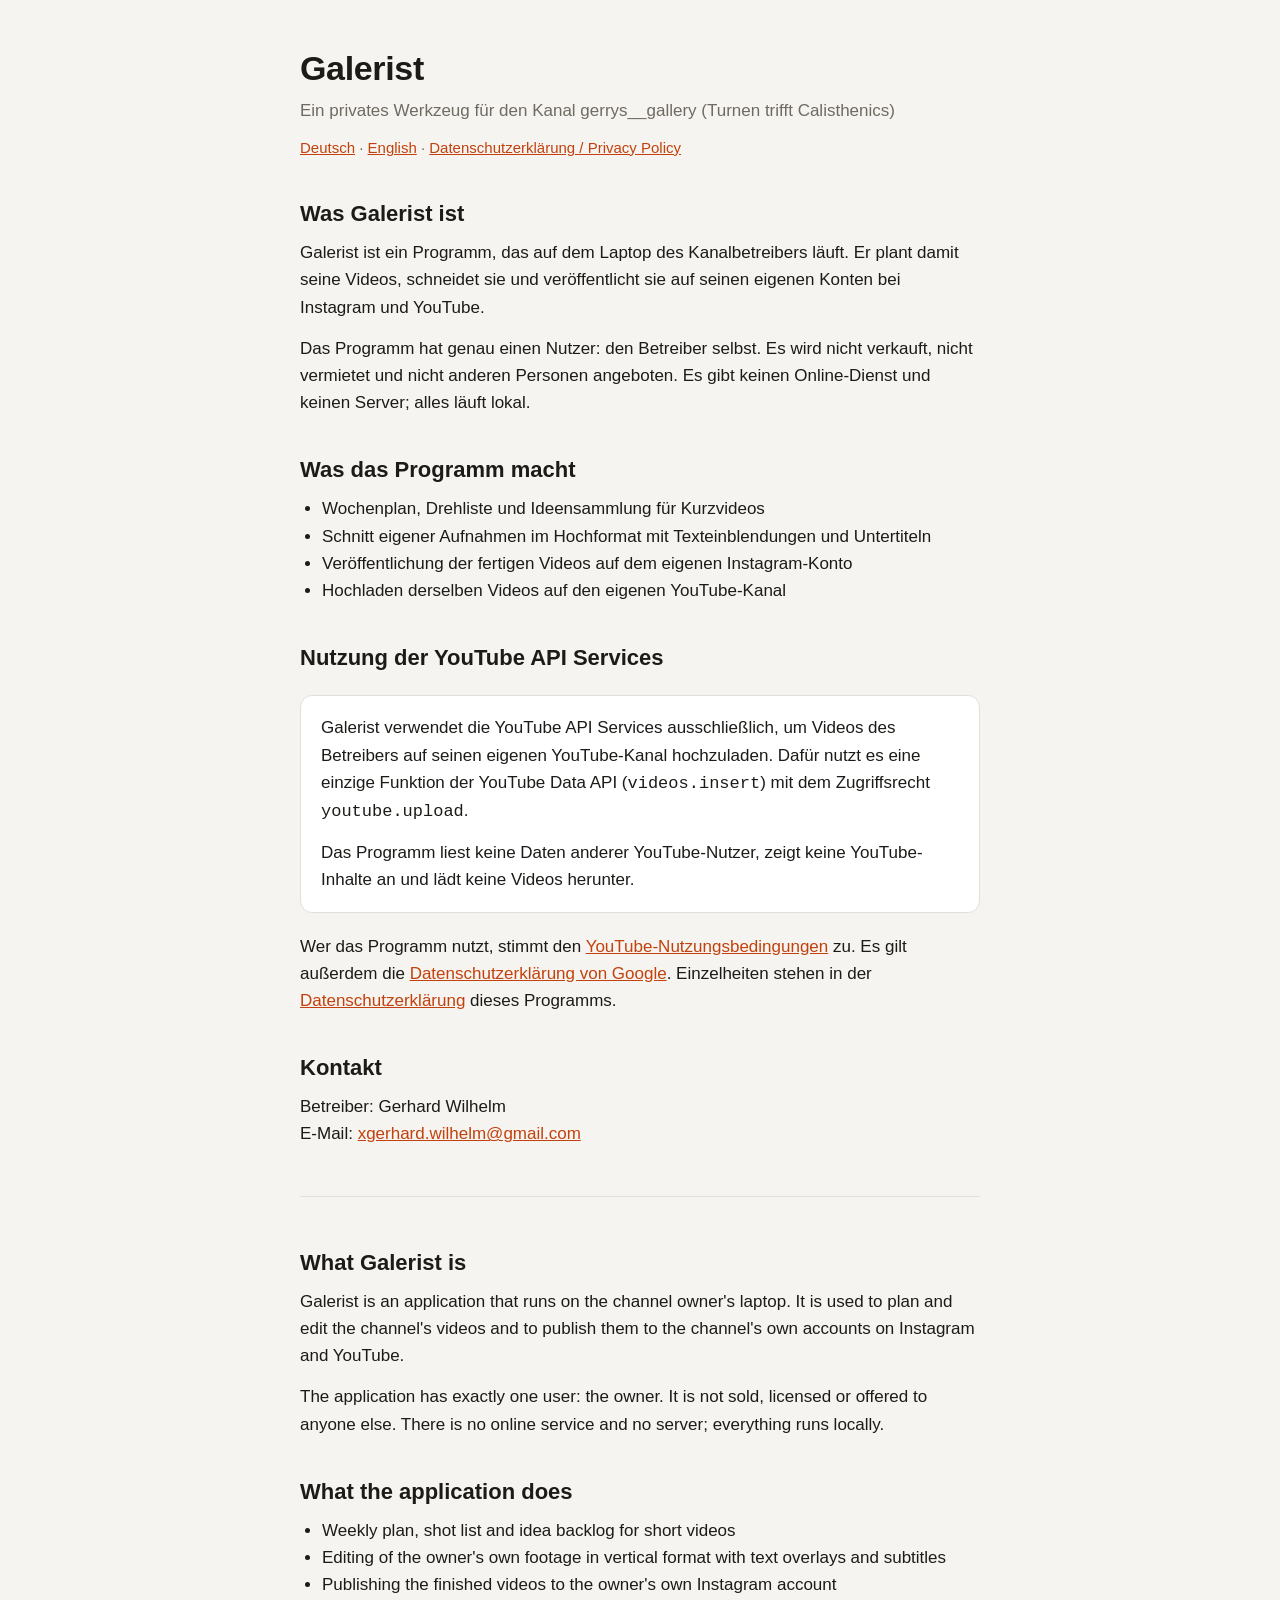
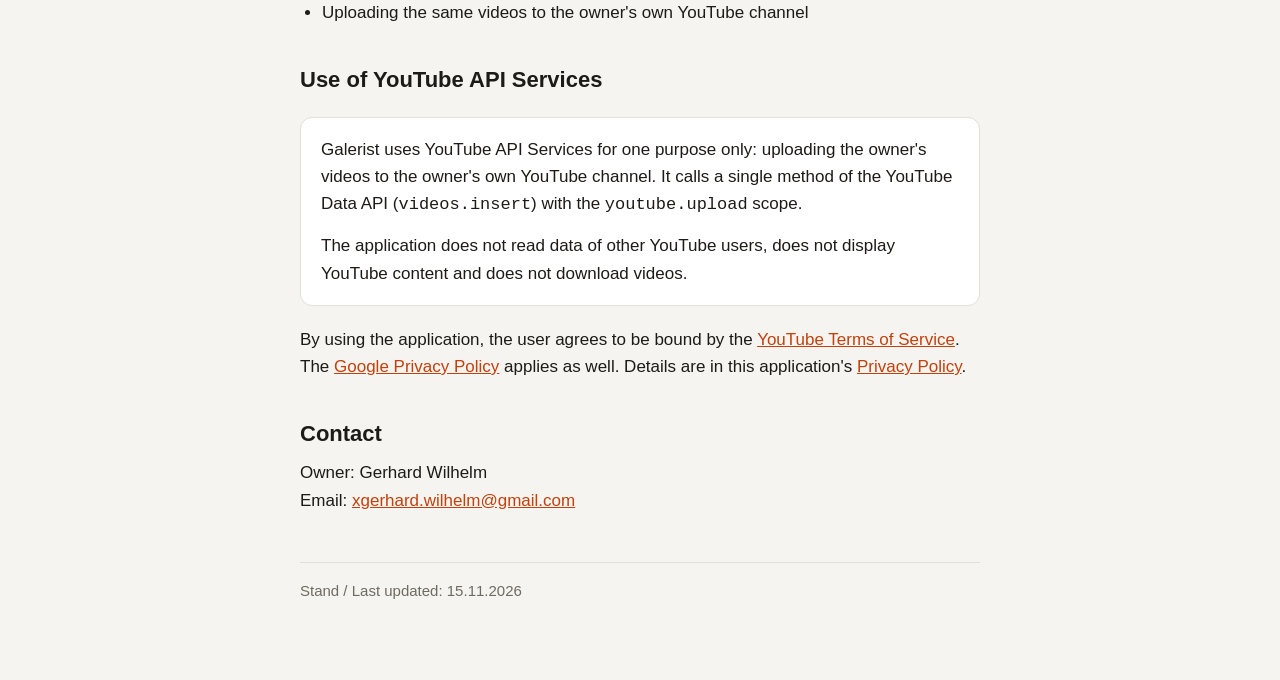
<file: index.html>
<!doctype html>
<html lang="de">
<head>
  <meta charset="utf-8">
  <meta name="viewport" content="width=device-width, initial-scale=1">
  <title>Galerist</title>
  <meta name="description" content="Galerist ist ein privates Werkzeug, mit dem der Betreiber des Kanals gerrys__gallery seine eigenen Videos plant, schneidet und veröffentlicht.">
  <link rel="stylesheet" href="style.css">
</head>
<body>
<main>
  <header class="seite">
    <h1>Galerist</h1>
    <p class="unterzeile">Ein privates Werkzeug für den Kanal gerrys__gallery (Turnen trifft Calisthenics)</p>
    <p class="sprachen"><a href="#deutsch">Deutsch</a> · <a href="#english">English</a> ·
      <a href="datenschutz.html">Datenschutzerklärung / Privacy Policy</a></p>
  </header>

  <section id="deutsch" lang="de">
    <h2>Was Galerist ist</h2>
    <p>Galerist ist ein Programm, das auf dem Laptop des Kanalbetreibers läuft. Er plant damit seine
      Videos, schneidet sie und veröffentlicht sie auf seinen eigenen Konten bei Instagram und YouTube.</p>
    <p>Das Programm hat genau einen Nutzer: den Betreiber selbst. Es wird nicht verkauft, nicht vermietet und
      nicht anderen Personen angeboten. Es gibt keinen Online-Dienst und keinen Server; alles läuft lokal.</p>

    <h2>Was das Programm macht</h2>
    <ul>
      <li>Wochenplan, Drehliste und Ideensammlung für Kurzvideos</li>
      <li>Schnitt eigener Aufnahmen im Hochformat mit Texteinblendungen und Untertiteln</li>
      <li>Veröffentlichung der fertigen Videos auf dem eigenen Instagram-Konto</li>
      <li>Hochladen derselben Videos auf den eigenen YouTube-Kanal</li>
    </ul>

    <h2>Nutzung der YouTube API Services</h2>
    <div class="kasten">
      <p>Galerist verwendet die YouTube API Services ausschließlich, um Videos des Betreibers auf seinen
        eigenen YouTube-Kanal hochzuladen. Dafür nutzt es eine einzige Funktion der YouTube Data API
        (<code>videos.insert</code>) mit dem Zugriffsrecht <code>youtube.upload</code>.</p>
      <p>Das Programm liest keine Daten anderer YouTube-Nutzer, zeigt keine YouTube-Inhalte an und lädt keine
        Videos herunter.</p>
    </div>
    <p>Wer das Programm nutzt, stimmt den
      <a href="https://www.youtube.com/t/terms">YouTube-Nutzungsbedingungen</a> zu. Es gilt außerdem die
      <a href="https://www.google.com/policies/privacy">Datenschutzerklärung von Google</a>. Einzelheiten stehen
      in der <a href="datenschutz.html">Datenschutzerklärung</a> dieses Programms.</p>

    <h2>Kontakt</h2>
    <p>Betreiber: Gerhard Wilhelm<br>
      E-Mail: <a href="mailto:xgerhard.wilhelm@gmail.com">xgerhard.wilhelm@gmail.com</a></p>
  </section>

  <hr>

  <section id="english" lang="en">
    <h2>What Galerist is</h2>
    <p>Galerist is an application that runs on the channel owner's laptop. It is used to plan and edit the channel's
      videos and to publish them to the channel's own accounts on Instagram and YouTube.</p>
    <p>The application has exactly one user: the owner. It is not sold, licensed or offered to anyone
      else. There is no online service and no server; everything runs locally.</p>

    <h2>What the application does</h2>
    <ul>
      <li>Weekly plan, shot list and idea backlog for short videos</li>
      <li>Editing of the owner's own footage in vertical format with text overlays and subtitles</li>
      <li>Publishing the finished videos to the owner's own Instagram account</li>
      <li>Uploading the same videos to the owner's own YouTube channel</li>
    </ul>

    <h2>Use of YouTube API Services</h2>
    <div class="kasten">
      <p>Galerist uses YouTube API Services for one purpose only: uploading the owner's videos to the owner's own
        YouTube channel. It calls a single method of the YouTube Data API (<code>videos.insert</code>) with the
        <code>youtube.upload</code> scope.</p>
      <p>The application does not read data of other YouTube users, does not display YouTube content and does
        not download videos.</p>
    </div>
    <p>By using the application, the user agrees to be bound by the
      <a href="https://www.youtube.com/t/terms">YouTube Terms of Service</a>. The
      <a href="https://www.google.com/policies/privacy">Google Privacy Policy</a> applies as well. Details are
      in this application's <a href="datenschutz.html#english">Privacy Policy</a>.</p>

    <h2>Contact</h2>
    <p>Owner: Gerhard Wilhelm<br>
      Email: <a href="mailto:xgerhard.wilhelm@gmail.com">xgerhard.wilhelm@gmail.com</a></p>
  </section>

  <footer>Stand / Last updated: 15.11.2026</footer>
</main>
</body>
</html>
</file>
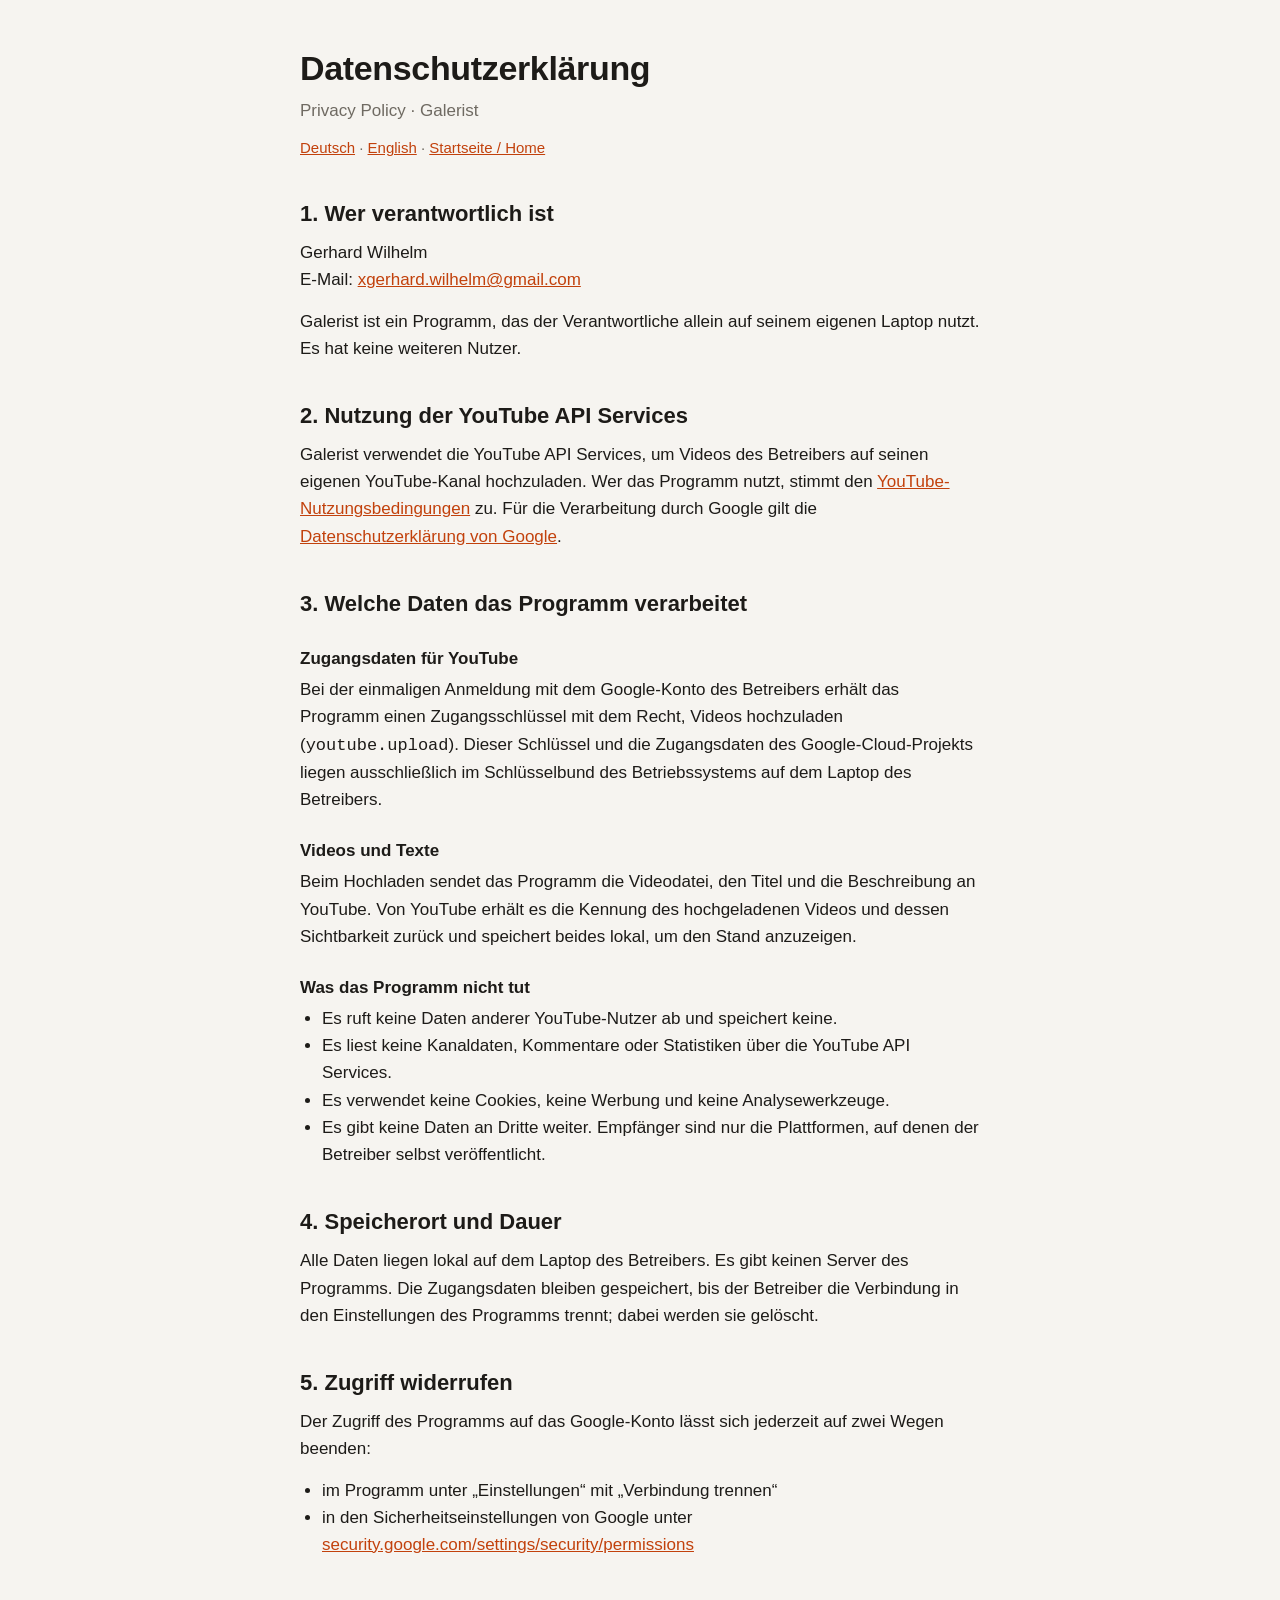
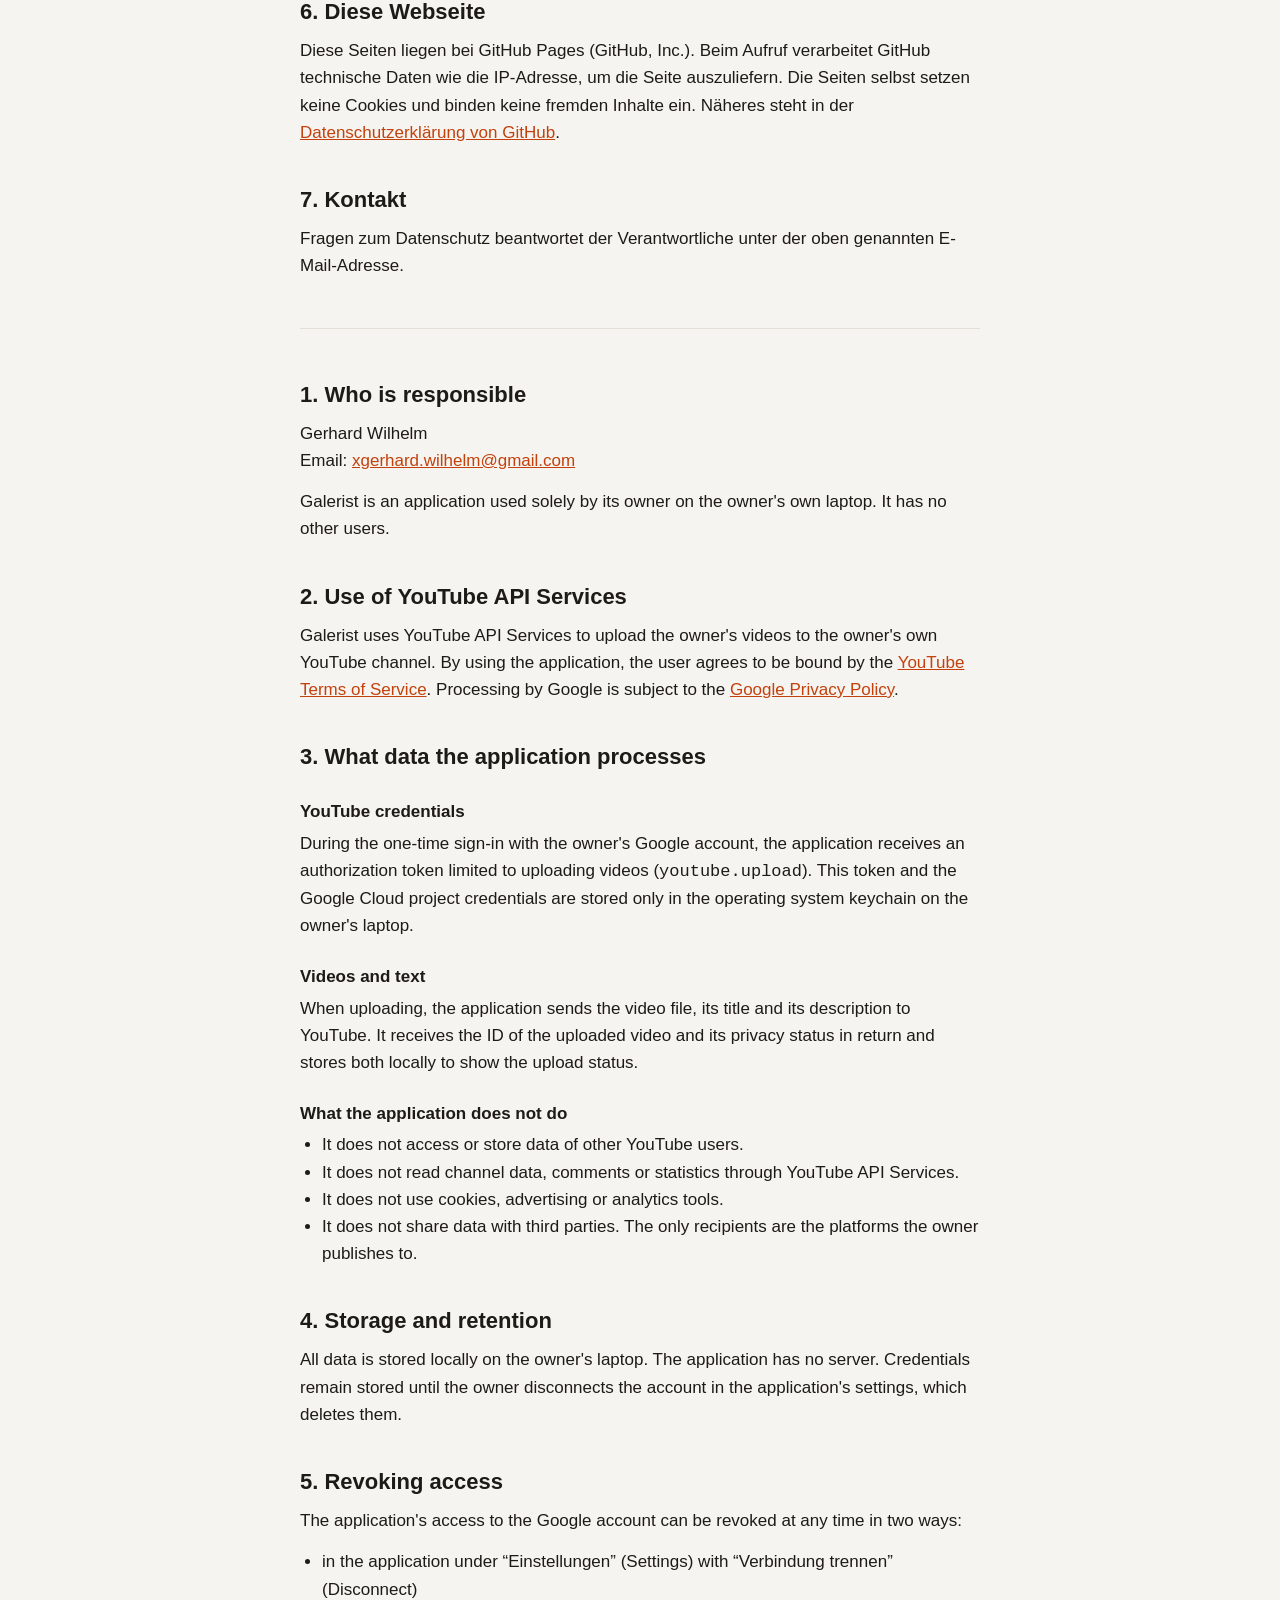
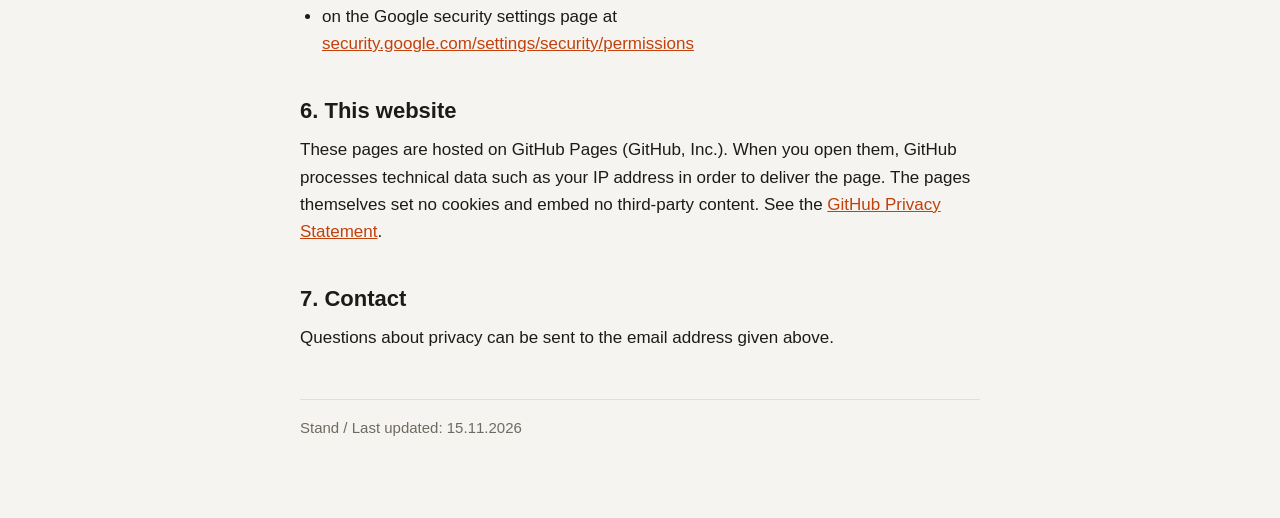
<file: datenschutz.html>
<!doctype html>
<html lang="de">
<head>
  <meta charset="utf-8">
  <meta name="viewport" content="width=device-width, initial-scale=1">
  <title>Datenschutzerklärung / Privacy Policy · Galerist</title>
  <link rel="stylesheet" href="style.css">
</head>
<body>
<main>
  <header class="seite">
    <h1>Datenschutzerklärung</h1>
    <p class="unterzeile">Privacy Policy · Galerist</p>
    <p class="sprachen"><a href="#deutsch">Deutsch</a> · <a href="#english">English</a> ·
      <a href="index.html">Startseite / Home</a></p>
  </header>

  <section id="deutsch" lang="de">
    <h2>1. Wer verantwortlich ist</h2>
    <p>Gerhard Wilhelm<br>E-Mail: <a href="mailto:xgerhard.wilhelm@gmail.com">xgerhard.wilhelm@gmail.com</a></p>
    <p>Galerist ist ein Programm, das der Verantwortliche allein auf seinem eigenen Laptop nutzt. Es hat
      keine weiteren Nutzer.</p>

    <h2>2. Nutzung der YouTube API Services</h2>
    <p>Galerist verwendet die YouTube API Services, um Videos des Betreibers auf seinen eigenen
      YouTube-Kanal hochzuladen. Wer das Programm nutzt, stimmt den
      <a href="https://www.youtube.com/t/terms">YouTube-Nutzungsbedingungen</a> zu. Für die Verarbeitung durch
      Google gilt die <a href="https://www.google.com/policies/privacy">Datenschutzerklärung von Google</a>.</p>

    <h2>3. Welche Daten das Programm verarbeitet</h2>
    <h3>Zugangsdaten für YouTube</h3>
    <p>Bei der einmaligen Anmeldung mit dem Google-Konto des Betreibers erhält das Programm einen
      Zugangsschlüssel mit dem Recht, Videos hochzuladen (<code>youtube.upload</code>). Dieser Schlüssel und die
      Zugangsdaten des Google-Cloud-Projekts liegen ausschließlich im Schlüsselbund des Betriebssystems auf dem
      Laptop des Betreibers.</p>
    <h3>Videos und Texte</h3>
    <p>Beim Hochladen sendet das Programm die Videodatei, den Titel und die Beschreibung an YouTube. Von YouTube
      erhält es die Kennung des hochgeladenen Videos und dessen Sichtbarkeit zurück und speichert beides lokal,
      um den Stand anzuzeigen.</p>
    <h3>Was das Programm nicht tut</h3>
    <ul>
      <li>Es ruft keine Daten anderer YouTube-Nutzer ab und speichert keine.</li>
      <li>Es liest keine Kanaldaten, Kommentare oder Statistiken über die YouTube API Services.</li>
      <li>Es verwendet keine Cookies, keine Werbung und keine Analysewerkzeuge.</li>
      <li>Es gibt keine Daten an Dritte weiter. Empfänger sind nur die Plattformen, auf denen der Betreiber
        selbst veröffentlicht.</li>
    </ul>

    <h2>4. Speicherort und Dauer</h2>
    <p>Alle Daten liegen lokal auf dem Laptop des Betreibers. Es gibt keinen Server des Programms. Die
      Zugangsdaten bleiben gespeichert, bis der Betreiber die Verbindung in den Einstellungen des Programms
      trennt; dabei werden sie gelöscht.</p>

    <h2>5. Zugriff widerrufen</h2>
    <p>Der Zugriff des Programms auf das Google-Konto lässt sich jederzeit auf zwei Wegen beenden:</p>
    <ul>
      <li>im Programm unter „Einstellungen“ mit „Verbindung trennen“</li>
      <li>in den Sicherheitseinstellungen von Google unter
        <a href="https://security.google.com/settings/security/permissions">security.google.com/settings/security/permissions</a></li>
    </ul>

    <h2>6. Diese Webseite</h2>
    <p>Diese Seiten liegen bei GitHub Pages (GitHub, Inc.). Beim Aufruf verarbeitet GitHub technische Daten wie
      die IP-Adresse, um die Seite auszuliefern. Die Seiten selbst setzen keine Cookies und binden keine
      fremden Inhalte ein. Näheres steht in der
      <a href="https://docs.github.com/de/site-policy/privacy-policies/github-general-privacy-statement">Datenschutzerklärung von GitHub</a>.</p>

    <h2>7. Kontakt</h2>
    <p>Fragen zum Datenschutz beantwortet der Verantwortliche unter der oben genannten E-Mail-Adresse.</p>
  </section>

  <hr>

  <section id="english" lang="en">
    <h2>1. Who is responsible</h2>
    <p>Gerhard Wilhelm<br>Email: <a href="mailto:xgerhard.wilhelm@gmail.com">xgerhard.wilhelm@gmail.com</a></p>
    <p>Galerist is an application used solely by its owner on the owner's own laptop. It has no other users.</p>

    <h2>2. Use of YouTube API Services</h2>
    <p>Galerist uses YouTube API Services to upload the owner's videos to the owner's own YouTube channel. By using
      the application, the user agrees to be bound by the
      <a href="https://www.youtube.com/t/terms">YouTube Terms of Service</a>. Processing by Google is subject to
      the <a href="https://www.google.com/policies/privacy">Google Privacy Policy</a>.</p>

    <h2>3. What data the application processes</h2>
    <h3>YouTube credentials</h3>
    <p>During the one-time sign-in with the owner's Google account, the application receives an authorization
      token limited to uploading videos (<code>youtube.upload</code>). This token and the Google Cloud project
      credentials are stored only in the operating system keychain on the owner's laptop.</p>
    <h3>Videos and text</h3>
    <p>When uploading, the application sends the video file, its title and its description to YouTube. It
      receives the ID of the uploaded video and its privacy status in return and stores both locally to show
      the upload status.</p>
    <h3>What the application does not do</h3>
    <ul>
      <li>It does not access or store data of other YouTube users.</li>
      <li>It does not read channel data, comments or statistics through YouTube API Services.</li>
      <li>It does not use cookies, advertising or analytics tools.</li>
      <li>It does not share data with third parties. The only recipients are the platforms the owner
        publishes to.</li>
    </ul>

    <h2>4. Storage and retention</h2>
    <p>All data is stored locally on the owner's laptop. The application has no server. Credentials remain
      stored until the owner disconnects the account in the application's settings, which deletes them.</p>

    <h2>5. Revoking access</h2>
    <p>The application's access to the Google account can be revoked at any time in two ways:</p>
    <ul>
      <li>in the application under “Einstellungen” (Settings) with “Verbindung trennen” (Disconnect)</li>
      <li>on the Google security settings page at
        <a href="https://security.google.com/settings/security/permissions">security.google.com/settings/security/permissions</a></li>
    </ul>

    <h2>6. This website</h2>
    <p>These pages are hosted on GitHub Pages (GitHub, Inc.). When you open them, GitHub processes technical
      data such as your IP address in order to deliver the page. The pages themselves set no cookies and embed
      no third-party content. See the
      <a href="https://docs.github.com/en/site-policy/privacy-policies/github-general-privacy-statement">GitHub Privacy Statement</a>.</p>

    <h2>7. Contact</h2>
    <p>Questions about privacy can be sent to the email address given above.</p>
  </section>

  <footer>Stand / Last updated: 15.11.2026</footer>
</main>
</body>
</html>
</file>
<file: style.css>
:root {
  --grund: #f6f4f0;
  --flaeche: #ffffff;
  --text: #1d1b18;
  --leise: #6f6a62;
  --linie: #e3dfd7;
  --akzent: #c2410c;
  color-scheme: light dark;
}
@media (prefers-color-scheme: dark) {
  :root {
    --grund: #161513;
    --flaeche: #211f1c;
    --text: #efece6;
    --leise: #a19b91;
    --linie: #36332e;
    --akzent: #fb923c;
  }
}
* { box-sizing: border-box; }
body {
  margin: 0;
  background: var(--grund);
  color: var(--text);
  font: 17px/1.6 -apple-system, BlinkMacSystemFont, "Segoe UI", Helvetica, Arial, sans-serif;
}
main { max-width: 720px; margin: 0 auto; padding: 48px 20px 80px; }
header.seite { margin-bottom: 32px; }
h1 { font-size: 34px; line-height: 1.2; margin: 0 0 8px; letter-spacing: -0.01em; }
h2 { font-size: 22px; margin: 36px 0 8px; }
h3 { font-size: 17px; margin: 24px 0 4px; }
p, ul { margin: 0 0 14px; }
ul { padding-left: 22px; }
a { color: var(--akzent); }
.unterzeile { color: var(--leise); margin: 0; }
.sprachen { font-size: 15px; color: var(--leise); margin-top: 12px; }
.kasten {
  background: var(--flaeche); border: 1px solid var(--linie); border-radius: 12px;
  padding: 18px 20px; margin: 20px 0;
}
.kasten p:last-child, .kasten ul:last-child { margin-bottom: 0; }
hr { border: 0; border-top: 1px solid var(--linie); margin: 48px 0; }
footer { color: var(--leise); font-size: 15px; margin-top: 48px; border-top: 1px solid var(--linie); padding-top: 16px; }
</file>
